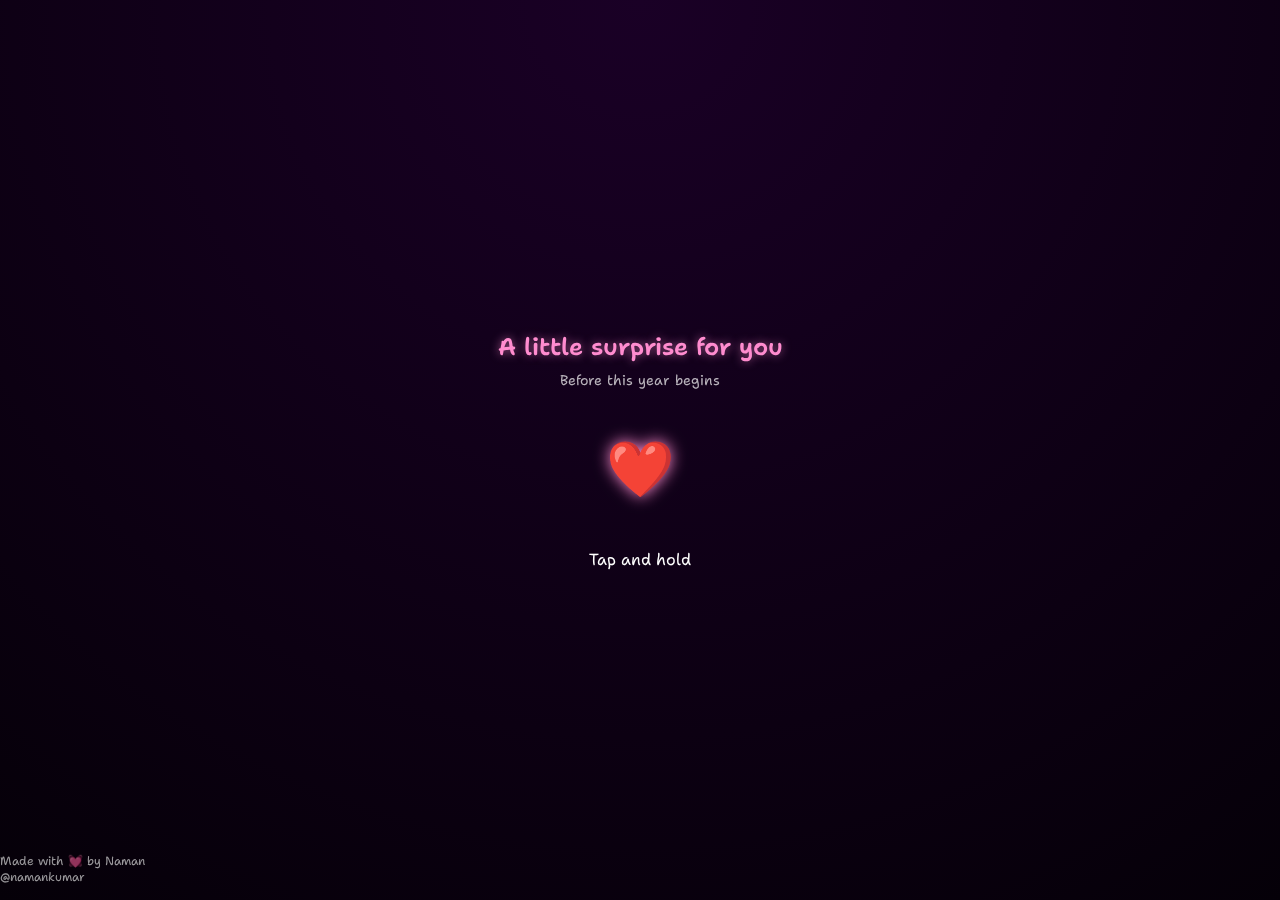
<file: index.html>
<!DOCTYPE html>
<html lang="en">
<head>
  <meta charset="UTF-8">
  <meta name="viewport" content="width=device-width, initial-scale=1.0">
  <title>Happy New Year 2026</title>
  <link href="https://fonts.googleapis.com/css2?family=Shantell+Sans:wght@400;600&family=Pacifico&display=swap" rel="stylesheet">
  <link rel="stylesheet" href="style.css">
</head>
<body>

<audio id="music" loop>
  <source src="music.mp3" type="audio/mpeg">
</audio>

<div class="bg"></div>

<section class="screen active" id="screen1">
  <h1 class="title pink">A little surprise for you</h1>
  <p class="subtitle">Before this year begins</p>
  <div class="hold-wrapper">
    <div class="hold-area" id="holdCircle">
      <svg class="progress-ring" width="160" height="160">
        <circle class="progress-ring__circle" stroke="#ff85a2" stroke-width="8" fill="transparent" r="70" cx="80" cy="80"/>
      </svg>
      <div class="heart-icon">❤️</div>
    </div>
    <p class="hold-text">Tap and hold</p>
  </div>
</section>

<section class="screen" id="screen2">
  <h1 class="title">Something is waiting for you</h1>
  <p class="subtitle">Move the little distractions aside</p>
  <div class="cards-wrapper">
    <div class="gift-box" id="giftBox">🎁</div>
    
    <div class="draggable-card blue-card" style="--rotation: -8deg">
      <span class="card-icon">📍</span><p>Distance</p>
    </div>
    <div class="draggable-card yellow-card" style="--rotation: 5deg">
      <span class="card-icon">🧠</span><p>Stress</p>
    </div>
    <div class="draggable-card orange-card" style="--rotation: -3deg">
      <span class="card-icon">💼</span><p>Work</p>
    </div>
    <div class="draggable-card pink-card" style="--rotation: 2deg">
      <span class="card-icon">🌧️</span><p>Bad Days</p>
    </div>
  </div>
  <canvas id="particles"></canvas>
</section>

<section class="screen" id="screen3">
  <div class="ticket-container">
    <div class="ticket-outer">
      <div class="ticket-inner">
        <div class="ticket-icon-gold">🎫</div>
        <h2 class="ticket-title">GOLD TICKET</h2>
        <div class="divider"></div>
        <p class="ticket-valid">VALID FOR EVERY DAY AHEAD</p>
        <p class="ticket-quote">"Unlimited Love & Smiles"</p>
        <p class="ticket-no-exp">No expiration date</p>
      </div>
      <div class="shine"></div>
    </div>
    <button id="claim" class="claim-btn">CLAIM TICKET ></button>
  </div>
</section>

<section class="screen" id="screen4">
  <h1 class="title pink">For my Cutiepie :)</h1>
  <p class="subtitle">Tap the card to read</p>
  <div class="flip-card">
    <div class="flip-inner">
      <div class="flip-front">
        <img src="card.jpeg" alt="Front Cover">
      </div>
      <div class="flip-back">
        <div class="scroll-box">
          <p>I hope this year brings you calm mornings, peaceful nights, and little moments that make you smile without any reason.</p>
          <p>No matter what this year holds for you, I hope you always feel supported, valued, and understood. May every challenge turn into strength, and every quiet day remind you of how special you truly are.</p>
          <p>You deserve a year filled with happiness, with moments that feel light, warm, and meaningful.<p>
          <p>May this year gentle with you, and give you everything your heart has been hoping for.<p>
          <p>Wishing you a very beautiful New Year 🎊💓</p>
        </div>
      </div>
    </div>
  </div>
</section>

<div class="credits">
  Made with 💓 by Naman<br>
  <span>@namankumar</span>
</div>

<script src="script.js"></script>
</body>

</html>
</file>
<file: style.css>
* {
  -webkit-tap-highlight-color: transparent;
  -webkit-touch-callout: none;
  -webkit-user-select: none;
  user-select: none;
}

body {
  position: fixed;
  width: 100%;
  height: 100%;
  overflow: hidden;
  touch-action: none; /* Screen scroll block karne ke liye */
}

/* Draggable cards ke liye */
.draggable-card {
  touch-action: none;
}

/* Sirf message box mein scroll allow karein */
.scroll-box {
  -webkit-user-select: text;
  user-select: text;
  touch-action: pan-y;
}

* { margin:0; padding:0; box-sizing:border-box; }
body { height:100vh; overflow:hidden; background: #050008; color:white; font-family:"Shantell Sans", cursive; }

.bg { position: fixed; inset:0; background: radial-gradient(circle at top, #1a0026, #050008); z-index:-2; }

.screen { position:absolute; inset:0; display:none; flex-direction:column; align-items:center; justify-content:center; text-align:center; padding:20px; }
.screen.active { display:flex; }

.title { font-size:24px; font-weight: 600; }
.subtitle { opacity:0.7; margin-top:8px; font-size: 14px; }
.pink { color:#ff8ccf; text-shadow:0 0 10px rgba(255, 140, 207, 0.6); }

/* SCREEN 1: HEART PROGRESS FIX */
.hold-area { position: relative; width: 160px; height: 160px; display: flex; align-items: center; justify-content: center; cursor: pointer; }
.progress-ring { position: absolute; transform: rotate(-90deg); }
.progress-ring__circle { stroke-dasharray: 440; stroke-dashoffset: 440; transition: stroke-dashoffset 0.1s linear; stroke-linecap: round; }
.heart-icon { font-size: 55px; z-index: 5; filter: drop-shadow(0 0 8px #ff8ccf); animation: heartbeat 1.5s infinite; }
@keyframes heartbeat { 0%, 100% { transform: scale(1); } 50% { transform: scale(1.1); } }

/* SCREEN 2: CARDS FIX */
.cards-wrapper { position: relative; width: 100%; height: 320px; display: flex; justify-content: center; align-items: center; }
.draggable-card { position: absolute; width: 150px; height: 200px; border-radius: 12px; border: 4px solid white; display: flex; flex-direction: column; align-items: center; justify-content: center; color: #444; font-weight: 600; box-shadow: 0 10px 20px rgba(0,0,0,0.4); transform: rotate(var(--rotation)); cursor: grab; user-select: none; z-index: 10; }
.blue-card { background: #d1e9ff; } .yellow-card { background: #fff4a3; } .orange-card { background: #ffd8a8; } .pink-card { background: #f8d7da; }
.card-icon { font-size: 40px; margin-bottom: 8px; color: #555; }
.gift-box { width: 90px; height: 90px; background: #ff4d6d; border-radius: 20px; display: flex; align-items: center; justify-content: center; font-size: 45px; box-shadow: 0 0 25px rgba(255, 77, 109, 0.6); z-index: 1; cursor: pointer; }

/* SCREEN 3: TICKET FIX */
/* Ticket Screen ko center karne ke liye */
.ticket-container {
    display: flex;
    flex-direction: column;
    align-items: center;
    justify-content: center;
}

/* Ticket Box ka design aur niche margin (Gap ke liye) */
.ticket-outer { 
    background: #121821; 
    border: 2px solid #d4af37; /* Gold border */
    border-radius: 20px;
    padding: 10px;
    position: relative;
    overflow: hidden;
    box-shadow: 0 0 25px rgba(212, 175, 55, 0.3);
    margin-bottom: 40px; /* Isse button niche jayega aur gap dikhega */
}

.ticket-inner { 
    border: 1px dashed #d4af37; 
    padding: 25px; 
    border-radius: 12px; 
}

.ticket-title { color: #d4af37; letter-spacing: 2px; }

/* Claim Button ko premium banane aur click fix karne ke liye */
.claim-btn { 
    background: rgba(255, 255, 255, 0.1); 
    border: 1px solid #d4af37; 
    color: #e0e0e0;
    padding: 12px 30px;
    border-radius: 50px;
    cursor: pointer;
    font-size: 14px;
    font-weight: 600;
    z-index: 1000; /* Click fix: Taaki particles ke upar rahe */
    position: relative;
    transition: 0.3s ease;
}

.claim-btn:hover {
    background: rgba(212, 175, 55, 0.2);
    transform: translateY(-3px); /* Chota sa upar uthne wala effect */
}
/* SCREEN 4: SCROLL FIX */
.flip-card { width: 300px; height: 420px; perspective: 1000px; margin-top: 15px; }
.flip-inner { width: 100%; height: 100%; transition: transform 0.8s; transform-style: preserve-3d; cursor: pointer; }
.flip-card.flipped .flip-inner { transform: rotateY(180deg); }
.flip-front, .flip-back { position: absolute; width: 100%; height: 100%; border-radius: 15px; backface-visibility: hidden; overflow: hidden; box-shadow: 0 15px 35px rgba(0,0,0,0.5); }
.flip-front img { width: 100%; height: 100%; object-fit: cover; border: 5px solid white; }
.flip-back { background: #ffffff; color: #333; transform: rotateY(180deg); display: flex; }
.scroll-box { width: 100%; height: 100%; overflow-y: auto; padding: 25px 20px; text-align: left; }
.scroll-box p { margin-bottom: 15px; font-size: 15px; line-height: 1.6; font-family: "Shantell Sans"; }

.credits { position: fixed; bottom: 15px; width: 100%; font-size: 12px; opacity: 0.6; z-index: 100; pointer-events: none; }
#particles { position: absolute; inset: 0; pointer-events: none; }

@keyframes fadeInSmooth {
  from { opacity: 0;
    transform: scale(0.9);
    filter:blur(10px); }
    to { opacity: 1;
    transform: scale(1);
    filter:blur(0); }
}
.screen.active {
  animation: fadeInSmooth 1s ease forwards;

}
</file>
